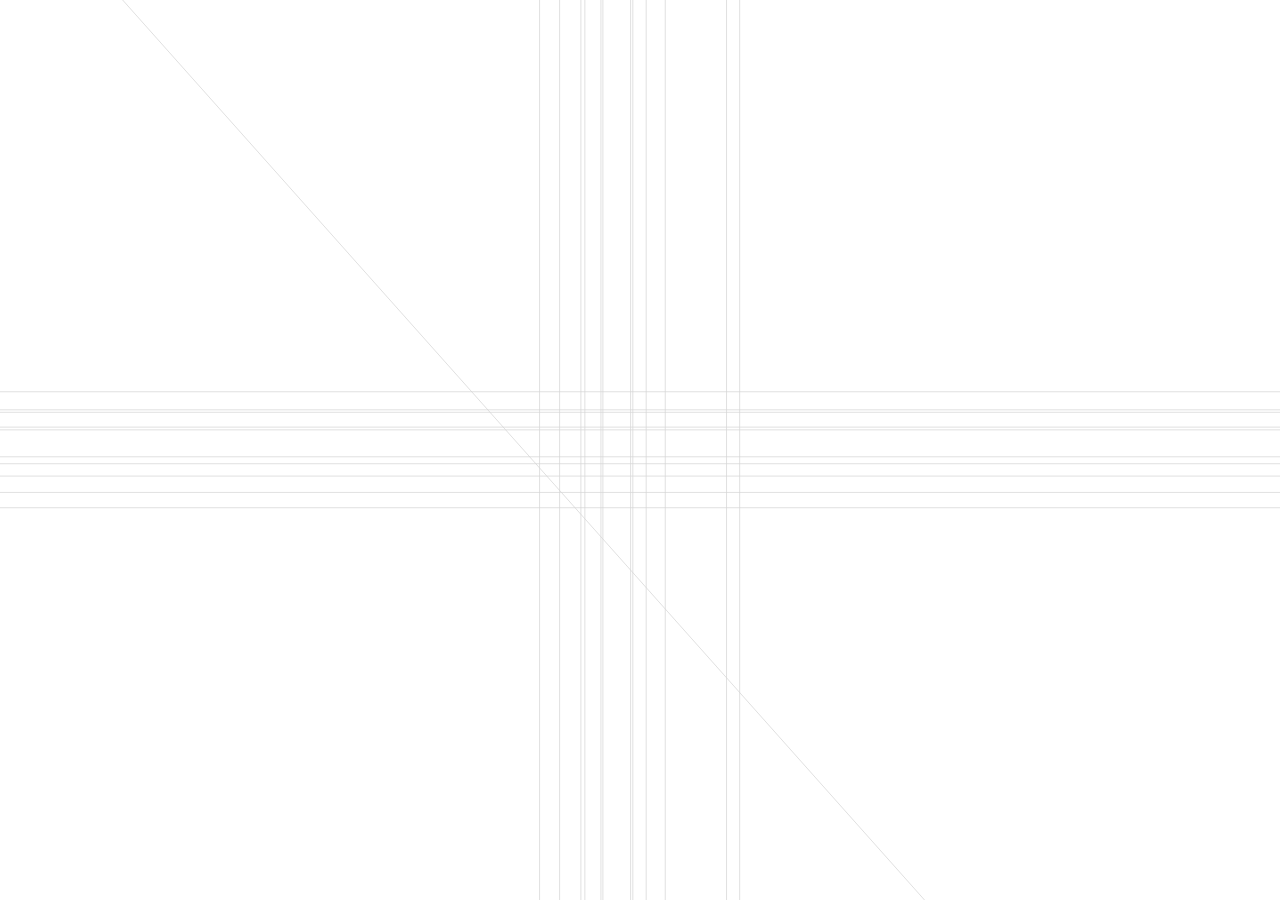
<file: index.html>
<!DOCTYPE html>
<html lang="es">
<head>
<meta charset="UTF-8">
<meta name="viewport" content="width=device-width, initial-scale=1.0">
<title>Belfast CM - Próximamente</title>
<meta name="description" content="Belfast Construction Management está preparando su nuevo sitio. Muy pronto, más información y contacto.">
<meta property="og:title" content="Belfast CM - Próximamente">
<meta property="og:description" content="Belfast Construction Management está preparando su nuevo sitio. Muy pronto, más información y contacto.">
<meta property="og:type" content="website">
<meta property="og:url" content="https://belfastcm.com/">
<meta property="og:image" content="https://belfastcm.com/LOGO%20LOADING.png">
<link rel="canonical" href="https://belfastcm.com/">
<link rel="icon" href="favicon.png">
<link rel="apple-touch-icon" href="favicon.png">
<meta name="theme-color" content="#111111">
<script type="application/ld+json">
{
  "@context": "https://schema.org",
  "@type": "Organization",
  "name": "Belfast Construction Management",
  "url": "https://belfastcm.com/",
  "logo": "https://belfastcm.com/LOGO%20LOADING.png",
  "telephone": "+5491130498308",
  "email": "info@belfastcm.com",
  "sameAs": [
    "https://www.instagram.com/belfast_cm",
    "https://www.facebook.com/BelfastCM/",
    "https://www.linkedin.com/company/belfast-cm/"
  ]
}
</script>
<link rel="preconnect" href="https://fonts.googleapis.com">
<link rel="preconnect" href="https://fonts.gstatic.com" crossorigin>
<link href="https://fonts.googleapis.com/css2?family=Archivo+Narrow:wght@700&family=Cormorant+Garamond:ital,wght@1,400&display=swap" rel="stylesheet">
<link rel="stylesheet" href="styles.css">
</head>
<body>

<main class="stage" id="stage">

  <div class="loader" id="loader" aria-hidden="true">
    <svg class="blueprint-lines" id="blueprintLines"></svg>
    <div class="logo-wrap" id="logoWrap">
      <img class="logo-wordmark" id="logoWordmark" src="recursos-marca/wordmark-belfast-cm-black.png" alt="Belfast Construction Management">
    </div>
  </div>

  <h1 class="sr-only">Belfast Construction Management - Próximamente</h1>

  <section class="hero" id="hero">
    <div class="paren-row" id="parenRow">
      <span class="paren paren-l" aria-hidden="true">(</span>
      <p class="proximamente" id="proxText" lang="es" aria-hidden="true"></p>
      <span class="paren paren-r" aria-hidden="true">)</span>
    </div>
  </section>

  <footer class="contact" id="contact">
    <p class="contact-cta">Contactanos</p>
    <p class="contact-details">
      <a href="tel:+5491130498308">+54 9 11 3049-8308</a>
      <span aria-hidden="true">·</span>
      <a href="mailto:info@belfastcm.com">info@belfastcm.com</a>
    </p>
    <ul class="social-list">
      <li><a href="https://www.instagram.com/belfast_cm" target="_blank" rel="noopener">Instagram</a></li>
      <li><a href="https://www.facebook.com/BelfastCM/" target="_blank" rel="noopener">Facebook</a></li>
      <li><a href="https://www.linkedin.com/company/belfast-cm/" target="_blank" rel="noopener">LinkedIn</a></li>
    </ul>
  </footer>

</main>

<div class="legal">
  <p>Copyright © 2026 Belfast Construction Management - All Rights Reserved</p>
  <p>Sitio realizado por <a href="https://deploystudio.com.ar/" target="_blank" rel="noopener noreferrer">/deploy_</a></p>
</div>

<script src="script.js"></script>
</body>
</html>
</file>
<file: styles.css>
@font-face {
  font-family: "Degular Display";
  src: url("fonts/Degular-Display-Bold.woff2") format("woff2");
  font-weight: 700;
  font-style: normal;
  font-display: swap;
}

@font-face {
  font-family: "SF Pro Display";
  src: url("fonts/SF-Pro-Display-Regular.woff2") format("woff2");
  font-weight: 400;
  font-style: normal;
  font-display: swap;
}

:root {
  --yellow-dark: #9D8A00;
  --ink: #111111;
  --bg: #FFFFFF;
  --font-display: "Degular Display", "Archivo Narrow", sans-serif;
  --font-detail: "Cormorant Garamond", Georgia, serif;
  --font-body: "SF Pro Display", -apple-system, BlinkMacSystemFont, "Segoe UI", Roboto, Helvetica, Arial, sans-serif;
}

* { box-sizing: border-box; }

html, body {
  margin: 0;
  padding: 0;
  background: var(--bg);
  color: var(--ink);
  font-family: var(--font-body);
  overflow-x: hidden;
}

.sr-only {
  position: absolute;
  width: 1px; height: 1px;
  padding: 0; margin: -1px;
  overflow: hidden;
  clip: rect(0,0,0,0);
  white-space: nowrap;
  border: 0;
}

a {
  color: var(--ink);
  text-decoration: none;
  border-bottom: 1px solid transparent;
  transition: border-color .2s ease;
}
a:hover, a:focus-visible { border-color: var(--ink); }
a:focus-visible { outline: 2px solid var(--yellow-dark); outline-offset: 4px; }

.stage {
  height: 100svh;
  width: 100%;
  display: flex;
  flex-direction: column;
  align-items: center;
  justify-content: center;
  position: relative;
  padding: 0 1.5rem;
}

/* ---------- LOADER ---------- */

.loader {
  position: fixed;
  inset: 0;
  z-index: 50;
  display: flex;
  align-items: center;
  justify-content: center;
  background: var(--bg);
  transition: background-color .6s ease .3s;
}

.blueprint-lines {
  position: fixed;
  inset: 0;
  width: 100%;
  height: 100%;
  pointer-events: none;
  transition: opacity .6s ease;
}
.blueprint-lines line {
  stroke: #d6d6d6;
  stroke-width: 0.75px;
  vector-effect: non-scaling-stroke;
  fill: none;
  transition: stroke-dashoffset .75s cubic-bezier(.65,0,.35,1);
}
.blueprint-lines.is-faded {
  opacity: 0;
}

.logo-wrap {
  position: relative;
  width: min(62vw, 420px, 46svh);
  aspect-ratio: 1674 / 1647;
  transition: transform 1.1s cubic-bezier(.65,0,.35,1);
}

/* wordmark "BELFAST / Construction Management" recortado aparte de
   LOGO con palabra en negro.png. Posicionado en % (no px/em fijos) relativo
   al mismo .logo-wrap que ya escala en todos los breakpoints y al
   achicarse (scale .34 en .loader.is-shrunk), asi la distancia respecto
   al isotipo se mantiene proporcional siempre. Los porcentajes salen de
   medir por pixeles el archivo original del cliente: la distancia real
   entre el pie del isotipo y el techo del texto es ~19% del alto del
   isotipo -- convertido a fraccion del canvas completo de 1674x1647
   (mismo canvas que usa LOGO LOADING.png para el isotipo del loading). */
.logo-wordmark {
  position: absolute;
  top: 69.62%;
  left: 50%;
  width: 62.37%;
  transform: translateX(-50%);
  opacity: 0;
  transition: opacity .5s ease .7s;
}
.logo-wordmark.revealed {
  opacity: 1;
}

.isotipo-piezas {
  position: absolute;
  inset: 0;
  width: 100%;
  height: 100%;
  overflow: visible;
  transition: opacity 1.1s cubic-bezier(.65,0,.35,1);
}
.isotipo-piezas path {
  fill: transparent;
  stroke: #111;
  stroke-width: 4;
  stroke-dasharray: 1;
  stroke-dashoffset: 1;
  transition: stroke-dashoffset .7s cubic-bezier(.65,0,.35,1), fill .4s ease;
}
.isotipo-piezas path.drawn {
  stroke-dashoffset: 0;
}
.isotipo-piezas path.filled {
  fill: #E8D300;
  stroke: #E8D300;
}
.logo-wrap.is-wordmark-only .logo-wordmark {
  top: 0;
  width: 160%;
}

.loader.is-shrunk .logo-wrap {
  transform: scale(.40) translateY(-80vh);
}

.loader.is-transparent {
  background: transparent;
  pointer-events: none;
}

/* ---------- HERO / PARÉNTESIS + TEXTO ---------- */

.hero {
  position: relative;
  opacity: 0;
  transform: translateY(12px);
  transition: opacity .7s ease, transform .7s ease;
  width: 100%;
  display: flex;
  align-items: center;
  justify-content: center;
  /* altura fija que ya contempla la foto abierta (la mas alta que puede
     estar el contenido) -- asi el espacio nunca cambia ni empuja el
     centrado general cuando la foto se abre o se cierra */
  min-height: min(20rem, 27svh);
}
.hero.is-visible {
  opacity: 1;
  transform: translateY(0);
}

.paren-row {
  display: flex;
  align-items: baseline;
  justify-content: center;
  gap: .15em;
  font-family: var(--font-display);
  font-weight: 700;
  font-size: clamp(2rem, 7vw, 4.6rem);
  text-transform: uppercase;
  letter-spacing: .01em;
  flex-wrap: wrap;
  max-width: 90vw;
}

.paren {
  display: inline-block;
  transition: transform .7s cubic-bezier(.65,0,.35,1), opacity .5s ease;
  opacity: 0;
}
.paren-l { transform: translateX(28px); }
.paren-r { transform: translateX(-28px); }
.paren-row.is-open .paren {
  opacity: 1;
  transform: translateX(0);
}
.paren-row.is-open.is-split .paren-l { transform: translateX(-1.5em); }
.paren-row.is-open.is-split .paren-r { transform: translateX(1.5em); }

.proximamente {
  margin: 0;
  display: inline-flex;
  white-space: nowrap;
}

.letter {
  display: inline-block;
  opacity: 0;
  filter: blur(6px);
  transition: opacity .4s ease, filter .4s ease, transform .6s cubic-bezier(.65,0,.35,1);
}
.letter.is-in { opacity: 1; filter: blur(0); }

.letter.pre-o.is-split { transform: translateY(0) translateX(-1.3em); }
.letter.post-o.is-split { transform: translateY(0) translateX(1.3em); }

.letter-o {
  position: relative;
}
.o-sizer {
  visibility: hidden;
}

/* la "o" real (misma tipografia que el resto) se corta al medio en dos
   mitades -- cada mitad es un contenedor recortado con el glifo completo
   adentro, corrido para que se vea solo su mitad -- y al separarse quedan
   leyendose como "(" y ")" a los costados de las fotos. */
.o-glyph-half {
  position: absolute;
  top: 0;
  width: 50%;
  height: 100%;
  overflow: hidden;
  transition: transform .6s cubic-bezier(.65,0,.35,1);
}
.o-glyph-half-l { left: 0; }
.o-glyph-half-r { left: 50%; }

.o-glyph-text {
  position: absolute;
  top: 0;
  left: 0;
  white-space: nowrap;
}
.o-glyph-half-r .o-glyph-text { left: -100%; }

.letter-o.is-split .o-glyph-half-l { transform: translateX(-1.3em); }
.letter-o.is-split .o-glyph-half-r { transform: translateX(1.3em); }

/* tilde de la "o" dibujada aparte (ver nota en buildWord/script.js): una
   barrita rotada en vez de depender del acento compuesto por la fuente de
   respaldo, que quedaba desproporcionado. Se oculta al abrirse la ventana
   de fotos porque ya no hay un solo cuerpo de letra sobre el que apoyarse. */
.o-accent {
  position: absolute;
  top: 0.02em;
  left: 64%;
  width: 0.26em;
  height: 0.1em;
  background: currentColor;
  border-radius: 1px;
  transform: translateX(-40%) rotate(-35deg);
  transform-origin: center;
  transition: opacity .3s ease;
}
.letter-o.is-split .o-accent {
  opacity: 0;
}

/* el "corte": una linea vertical fina que aparece justo al medio de la o,
   antes de que se separe -- como si un cuchillo marcara el eje primero */
.o-cut-line {
  position: absolute;
  left: 50%;
  top: 6%;
  bottom: 6%;
  width: 1.5px;
  background: currentColor;
  transform: translateX(-50%) scaleY(0);
  transform-origin: center;
  opacity: 0;
  transition: transform .3s ease, opacity .25s ease;
}
.letter-o.is-cutting .o-cut-line {
  transform: translateX(-50%) scaleY(1);
  opacity: 1;
}
.letter-o.is-split .o-cut-line {
  opacity: 0;
}

.photo-window {
  position: absolute;
  left: 50%;
  top: 50%;
  width: 2.3em;
  height: 4.1em;
  border-radius: 2px;
  overflow: hidden;
  transform: translate(-50%, -50%) scale(0);
  opacity: 0;
  transition: transform .55s cubic-bezier(.65,0,.35,1) .15s, opacity .4s ease .15s;
  background: var(--ink);
  pointer-events: none;
}
.photo-window.is-open {
  transform: translate(-50%, -50%) scale(1);
  opacity: 1;
}

.photo-window img {
  position: absolute;
  inset: 0;
  width: 100%;
  height: 100%;
  object-fit: cover;
  filter: grayscale(1) contrast(1.05);
  opacity: 0;
  transform: scale(1);
  transition: opacity .45s ease, filter .35s ease, transform .35s ease;
  pointer-events: none;
}
.photo-window img.is-active {
  opacity: 1;
  pointer-events: auto;
}
/* solo en dispositivos con mouse/cursor real -- en touch el navegador puede
   dejar el :hover "pegado" en el ultimo elemento tocado (no hay forma de
   "sacar" el mouse de encima), lo que hacia que la ultima foto del loop
   quedara a color permanentemente en mobile */
@media (hover: hover) and (pointer: fine) {
  .photo-window img.is-active:hover {
    filter: grayscale(0) contrast(1.05);
    transform: scale(1.08);
  }
}

/* ---------- CONTACTO ---------- */

.contact {
  position: absolute;
  left: 0;
  right: 0;
  top: calc(50% + min(10rem, 13.5svh) + 14svh);
  opacity: 0;
  text-align: center;
}
.contact.is-visible {
  opacity: 1;
}

.contact-cta {
  font-family: var(--font-detail);
  font-style: italic;
  font-size: clamp(1.1rem, 2.5vw, 1.5rem);
  margin: 0 0 .9rem;
}

.contact-details {
  font-family: var(--font-body);
  font-size: .9rem;
  letter-spacing: .01em;
  margin: 0 0 1.1rem;
  display: flex;
  gap: .6rem;
  justify-content: center;
  flex-wrap: wrap;
}

.social-list {
  list-style: none;
  display: flex;
  gap: 1.5rem;
  justify-content: center;
  margin: 0 0 .75rem;
  padding: 0;
  font-family: var(--font-body);
  font-size: .85rem;
  letter-spacing: .04em;
  text-transform: uppercase;
}

.legal {
  position: absolute;
  left: 0;
  right: 0;
  bottom: 0;
  display: flex;
  flex-wrap: wrap;
  justify-content: space-between;
  gap: .5rem 1.5rem;
  padding: 1.25rem 1.5rem;
  font-family: var(--font-body);
  font-size: .75rem;
  color: #8a8a8a;
}
.legal p { margin: 0; }
.legal a {
  color: inherit;
  font-weight: 600;
}
.legal a:hover, .legal a:focus-visible {
  color: var(--ink);
}

/* ---------- RESPONSIVE ---------- */

@media (max-width: 480px) {
  .stage { padding: 0 1.25rem; }
  .logo-wrap { width: 58vw; }
  .loader.is-shrunk .logo-wrap { transform: scale(.55) translateY(-48.5vh); }
  .logo-wrap.is-wordmark-only .logo-wordmark { width: 100%; }
  .social-list { gap: 1rem; }
  .blueprint-lines line { stroke-width: 0.4px; }
  .contact { top: calc(50% + min(10rem, 13.5svh) + 7.3svh); }
}

/* ---------- MOTION SAFE ---------- */

@media (prefers-reduced-motion: reduce) {
  * {
    transition-duration: .01ms !important;
    animation-duration: .01ms !important;
  }
}
</file>
